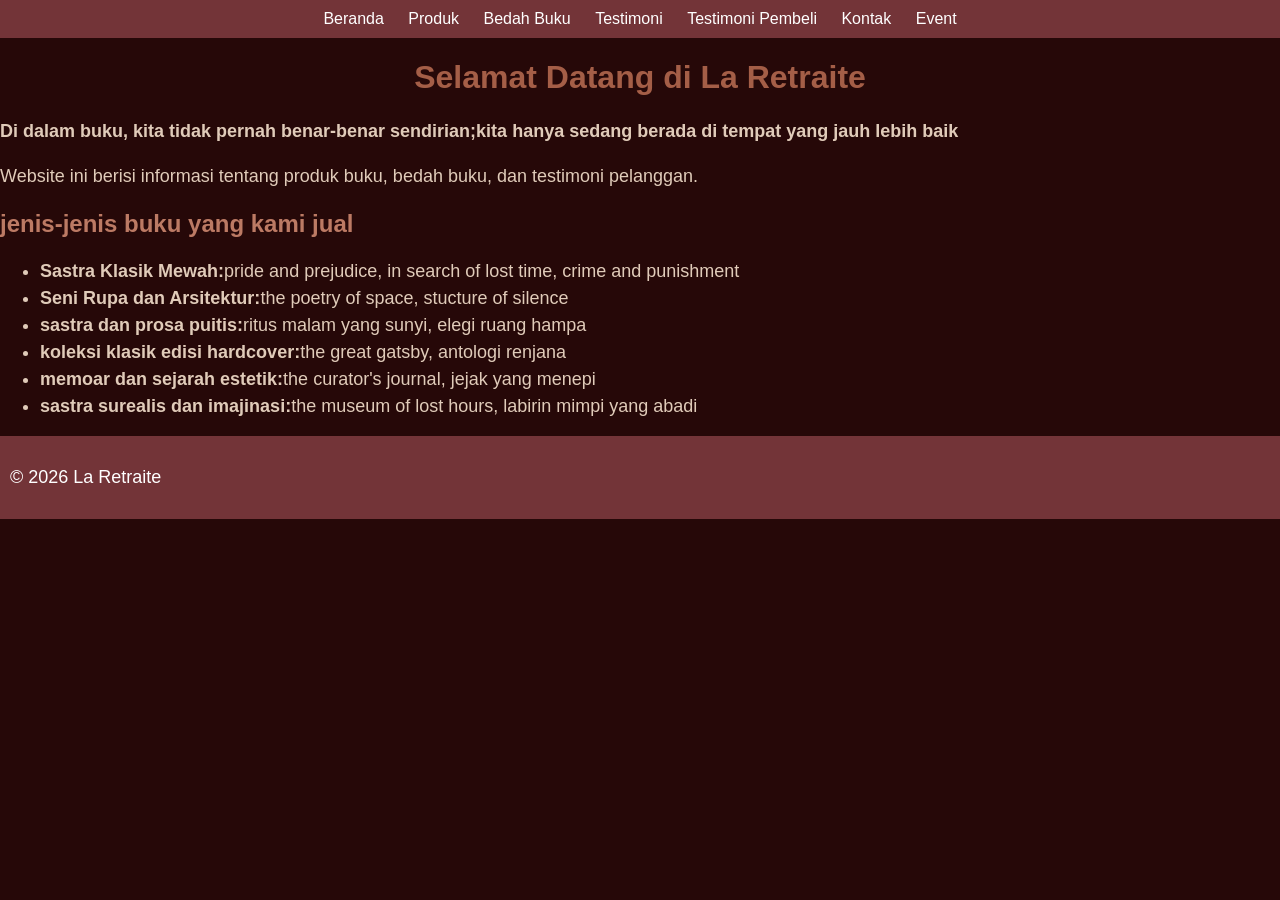
<file: index.html>
<!DOCTYPE html>
<html lang="id">
<head>
<meta charset="UTF-8">
<meta name="viewport" content="width=device-width, initial-scale=1.0">
<title>Profil Usaha Buku</title>
<link rel="stylesheet" href="style.css" />
</head>
<body>
    <nav>
        <a href="index.html">Beranda</a>
        <a href="produk.html">Produk</a>
        <a href="bedah-buku.html">Bedah Buku</a>
        <a href="testimoni.html">Testimoni</a>
        <a href="tampil-testimoni.html">Testimoni Pembeli</a>
        <a href="kontak.html">Kontak</a>
        <a href="event.html">Event</a>
    </nav>
    <style>
        body {
            font-family: Arial, sans-serif;
            margin:0;
            background-color: #260808;
        }
        header {
            background-color: #45171b;
            color: white;
            padding: 15px;
            text-align:  center;
        }

        nav {
            background-color: #733438;
            padding: 10px;
            text-align: center;
        }

        nav a {
            color: white;
            text-decoration: none;
            margin: 0 10px;
        }
        section {
            padding: 20px;
        }
        .card {
            background-color: white;
            padding: 15px;
            margin-bottom: 15px;
            border-radius: 5px;
        }
        footer {
            background-color: #733438;
            color: white;
            text-align: center;
            padding: 10px;
        }
    </style>
    </head>
<h1>Selamat Datang di La Retraite</h1>
<p><strong>Di dalam buku, kita tidak pernah benar-benar sendirian;kita hanya sedang berada di tempat yang jauh lebih baik</strong></p>
<p>Website ini berisi informasi tentang produk buku, bedah buku, dan testimoni pelanggan.</p>
<h2>jenis-jenis buku yang kami jual</h2>
<ul>
<li><strong>Sastra Klasik Mewah:</strong>pride and prejudice, in search of lost time, crime and punishment</li>
<li><strong>Seni Rupa dan Arsitektur:</strong>the poetry of space, stucture of silence</li>
<li><strong>sastra dan prosa puitis:</strong>ritus malam yang sunyi, elegi ruang hampa</li>
<li><strong>koleksi klasik edisi hardcover:</strong>the great gatsby, antologi renjana</li>
<li><strong>memoar dan sejarah estetik:</strong>the curator's journal, jejak yang menepi</li>
<li><strong>sastra surealis dan imajinasi:</strong>the museum of lost hours, labirin mimpi yang abadi</li>
</ul>
<footer>
    <p>&copy; 2026 La Retraite</p>
</footer>
</body>
</style>
</html>
</file>
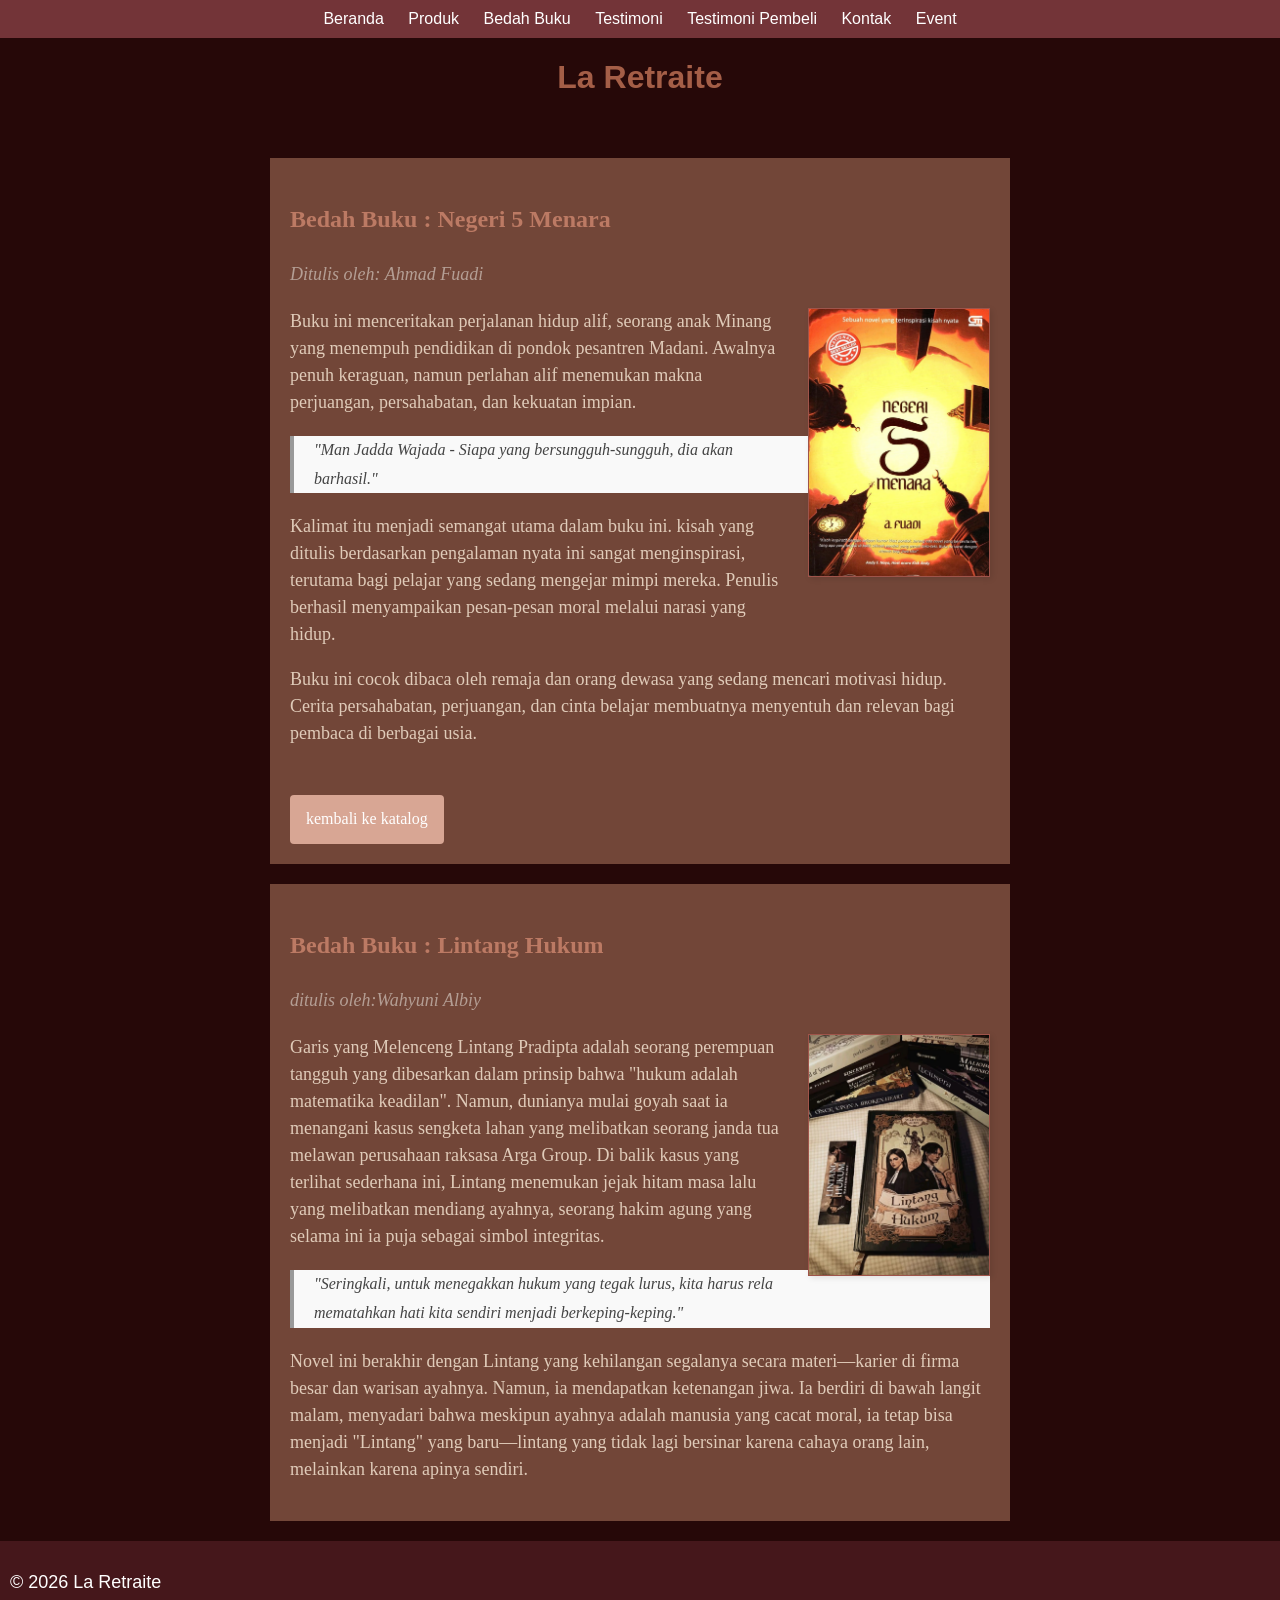
<file: bedah-buku.html>
<!DOCTYPE html>
<html lang="id">
<head>
<meta charset="UTF-8">
<meta name="viewport" content="width=device-width, initial-scale=1.0">
<title>Profil Usaha Buku</title>
<link rel="stylesheet" href="style.css" />
</head>
<body>
    <nav>
        <a href="index.html">Beranda</a>
        <a href="produk.html">Produk</a>
        <a href="bedah-buku.html">Bedah Buku</a>
        <a href="testimoni.html">Testimoni</a>
        <a href="tampil-testimoni.html">Testimoni Pembeli</a>
        <a href="kontak.html">Kontak</a>
        <a href="event.html">Event</a>
    </nav>
    <style>
        body {
            font-family: Arial, sans-serif;
            margin:0;
            background-color: #260808;
        }
        header {
            background-color: #45171b;
            color: white;
            padding: 15px;
            text-align:  center;
        }

        nav {
            background-color: #733438;
            padding: 10px;
            text-align: center;
        }

        nav a {
            color: white;
            text-decoration: none;
            margin: 0 10px;
        }
        section {
            padding: 20px;
        }
        .card {
            background-color: white;
            padding: 15px;
            margin-bottom: 15px;
            border-radius: 5px;
        }
        footer {
            background-color: #45171b;
            color: white;
            text-align: center;
            padding: 10px;
        }
    </style>
    </head>
    <h1>La Retraite</h1>
    <section class="daftar-produk"></section>
    <main class="artikel">
        <h2>Bedah Buku : Negeri 5 Menara</h2>
        <p class="penulis">Ditulis oleh: Ahmad Fuadi</p>
        <img src="Negeri 5 Menara by A_Fuadi.jpg" alt="Sampul Negeri 5 Menara" class="sampul">
        <p>
            Buku ini menceritakan perjalanan hidup alif, 
        seorang anak Minang yang menempuh pendidikan di pondok 
         pesantren Madani.
            Awalnya penuh keraguan, namun perlahan alif
        menemukan makna perjuangan, persahabatan, dan kekuatan
        impian.
        </p>

        <blockquote>
            "Man Jadda Wajada - Siapa yang bersungguh-sungguh,
        dia akan barhasil."
        </blockquote>

        <p>
            Kalimat itu menjadi semangat utama dalam buku ini.
        kisah yang ditulis berdasarkan pengalaman nyata ini
        sangat menginspirasi,
            terutama bagi pelajar yang sedang mengejar mimpi
        mereka. Penulis berhasil menyampaikan pesan-pesan moral
        melalui narasi yang hidup.
        </p>

        <p>
            Buku ini cocok dibaca oleh remaja dan orang dewasa
        yang sedang mencari motivasi hidup. Cerita persahabatan,
        perjuangan, dan cinta belajar membuatnya menyentuh dan
        relevan bagi pembaca di berbagai usia.
        </p>
        <a href="produk.html" class="btn-kembali">kembali ke katalog</a>
    </main>
    </section>

    <section class="daftar-produk">
        <main class="artikel">
            <h2>Bedah Buku : Lintang Hukum</h2>
            <p class="penulis">ditulis oleh:Wahyuni Albiy</p>
            <img src="Lintang Hukum.jpg" alt="sampul Lintang Hukum" class="sampul">
            <p>
                Garis yang Melenceng Lintang Pradipta adalah seorang perempuan tangguh
            yang dibesarkan dalam prinsip bahwa "hukum adalah matematika keadilan". 
            Namun, dunianya mulai goyah saat ia menangani kasus sengketa lahan 
            yang melibatkan seorang janda tua melawan perusahaan raksasa Arga Group.
            Di balik kasus yang terlihat sederhana ini, 
                 Lintang menemukan jejak hitam masa lalu yang melibatkan mendiang ayahnya,
             seorang hakim agung yang selama ini ia puja sebagai simbol integritas.
         </p>

         <blockquote>
            "Seringkali, untuk menegakkan hukum yang tegak lurus, 
            kita harus rela mematahkan hati kita sendiri menjadi berkeping-keping."
         </blockquote>
         
         <p>
              Novel ini berakhir dengan Lintang yang kehilangan segalanya secara materi—karier di firma besar dan warisan ayahnya.
            Namun, ia mendapatkan ketenangan jiwa. 
            Ia berdiri di bawah langit malam, menyadari bahwa meskipun ayahnya adalah manusia yang cacat moral, 
            ia tetap bisa menjadi "Lintang" yang baru—lintang yang tidak lagi bersinar karena cahaya orang lain,
            melainkan karena apinya sendiri.
         </p>
        </main>
    </section>
<footer>
    <p>&copy; 2026 La Retraite</p>
</footer>
</body>
</html>
</file>
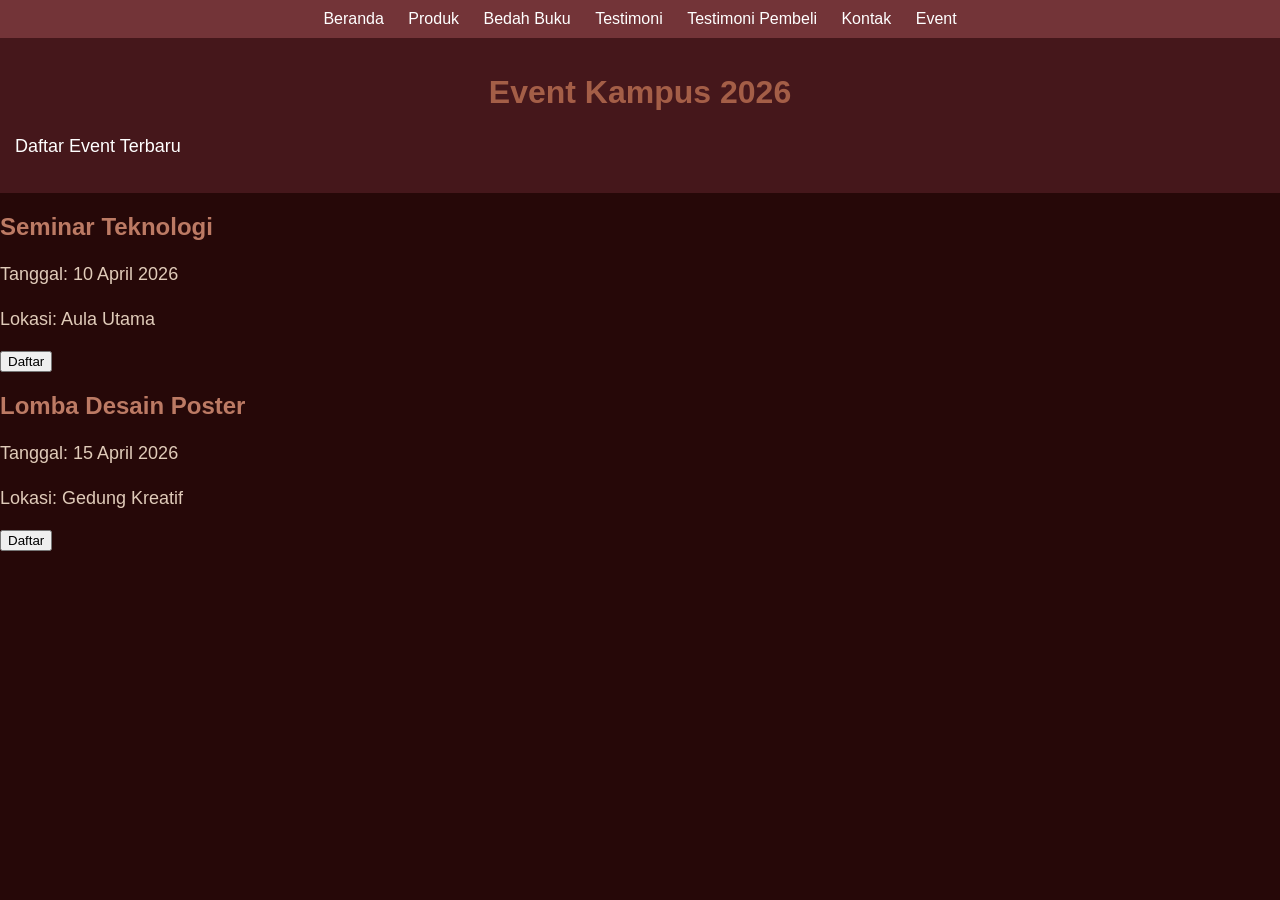
<file: event.html>
<!DOCTYPE html>
<html lang="id">
<head>
<meta charset="UTF-8">
<meta name="viewport" content="width=device-width, initial-scale=1.0">
<title>Profil Usaha Buku</title>
<link rel="stylesheet" href="style.css" />
</head>
<body>
    <nav>
        <a href="index.html">Beranda</a>
        <a href="produk.html">Produk</a>
        <a href="bedah-buku.html">Bedah Buku</a>
        <a href="testimoni.html">Testimoni</a>
        <a href="tampil-testimoni.html">Testimoni Pembeli</a>
        <a href="kontak.html">Kontak</a>
        <a href="event.html">Event</a>
    </nav>

    
    <meta charset="UTF-8">
    <title>Event Kampus 2026</title>
    
    <style>
        body {
            font-family: Arial, sans-serif;
            margin:0;
            background-color: #260808;
        }
        header {
            background-color: #45171b;
            color: white;
            padding: 15px;
            text-align:  center;
        }

        nav {
            background-color: #733438;
            padding: 10px;
            text-align: center;
        }

        nav a {
            color: white;
            text-decoration: none;
            margin: 0 10px;
        }
        section {
            padding: 20px;
        }
        .card {
            background-color: white;
            padding: 15px;
            margin-bottom: 15px;
            border-radius: 5px;
        }
        footer {
            background-color: #d5bcb5;
            color: white;
            text-align: center;
            padding: 10px;
        }
    </style>
    </head>
    <body>

<header>
    <h1>Event Kampus 2026</h1>
    <p>Daftar Event Terbaru</p>
</header>

<div class="container">

    <div class="event-card">
        <h2>Seminar Teknologi</h2>
        <p>Tanggal: 10 April 2026</p>
        <p>Lokasi: Aula Utama</p>
        <button onclick="alert('Anda berhasil daftar!')">Daftar</button>
    </div>

    <div class="event-card">
        <h2>Lomba Desain Poster</h2>
        <p>Tanggal: 15 April 2026</p>
        <p>Lokasi: Gedung Kreatif</p>
        <button onclick="alert('Anda berhasil daftar!')">Daftar</button>
    </div>

</div>

</body>
</html>
</file>
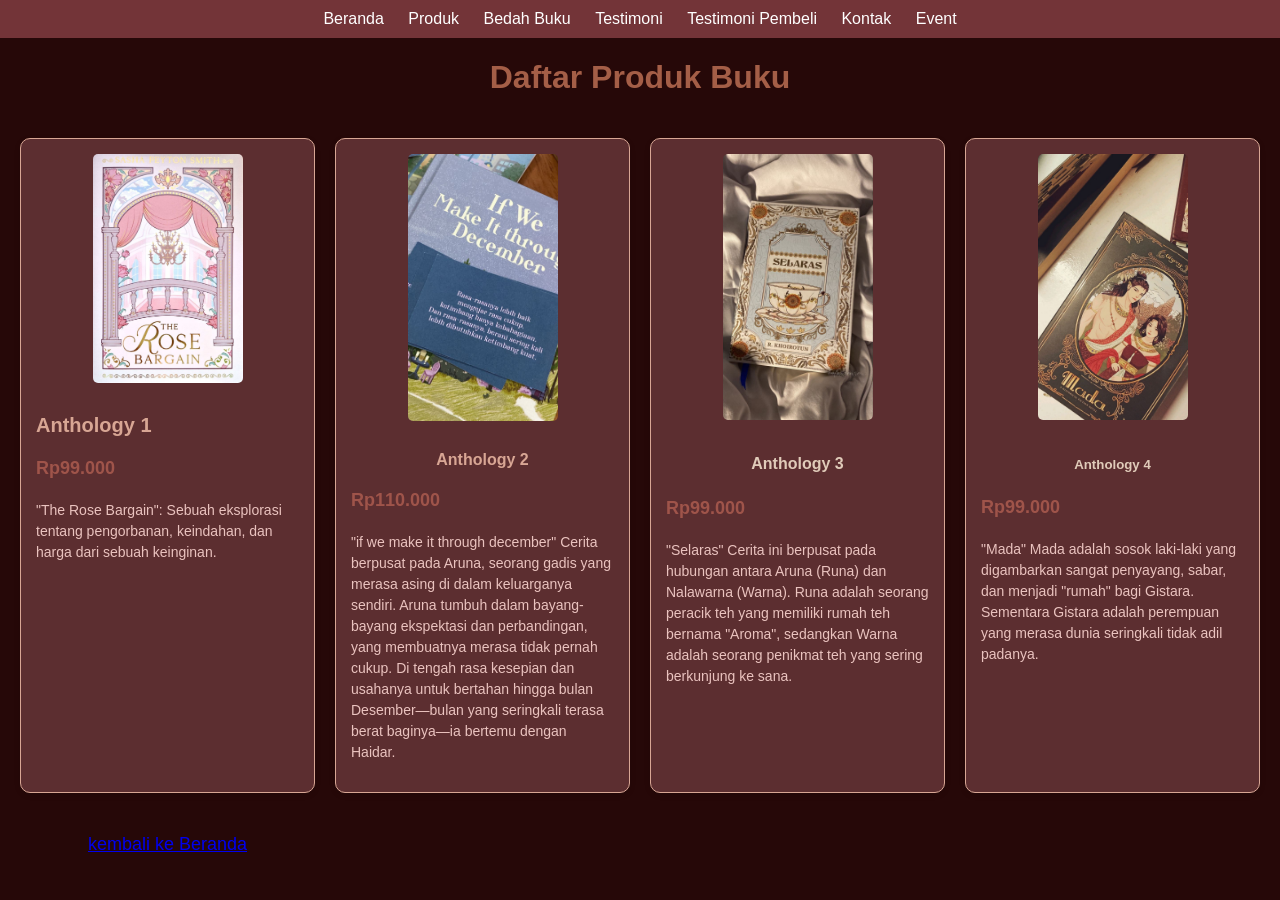
<file: produk.html>
<!DOCTYPE html>
<html lang="id">
<head>
<meta charset="UTF-8">
<meta name="viewport" content="width=device-width, initial-scale=1.0">
<title>Profil Usaha Buku</title>
<link rel="stylesheet" href="style.css" />
</head>
<body>
    <nav>
        <a href="index.html">Beranda</a>
        <a href="produk.html">Produk</a>
        <a href="bedah-buku.html">Bedah Buku</a>
        <a href="testimoni.html">Testimoni</a>
        <a href="tampil-testimoni.html">Testimoni Pembeli</a>
        <a href="kontak.html">Kontak</a>
        <a href="event.html">Event</a>
    </nav>
    <style>
        body {
            font-family: Arial, sans-serif;
            margin:0;
            background-color: #260808;
        }
        header {
            background-color: #45171b;
            color: white;
            padding: 15px;
            text-align:  center;
        }

        nav {
            background-color: #733438;
            padding: 10px;
            text-align: center;
        }

        nav a {
            color: white;
            text-decoration: none;
            margin: 0 10px;
        }
        section {
            padding: 20px;
        }
        .card {
            background-color: white;
            padding: 15px;
            margin-bottom: 15px;
            border-radius: 5px;
        }
        footer {
            background-color: #d5bcb5;
            color: white;
            text-align: center;
            padding: 10px;
        }
    </style>
    </head>
    <h1>Daftar Produk Buku</h1>
    <section class="daftar-produk">
<div class="produk">
    <img src="book 1.jpg" alt="buku 1" />
    <h2>Anthology 1</h2>
    <p class="harga">Rp99.000</p>
    <p class="deskripsi">"The Rose Bargain": Sebuah eksplorasi tentang pengorbanan, keindahan, dan harga dari sebuah keinginan.</p>
</div>
<div class="produk">
    <img src="book 2.jpg" alt="buku 2" />
    <h3>Anthology 2</h3>
    <p class="harga">Rp110.000</p>
    <p class="deskripsi">"if we make it through december" Cerita berpusat pada Aruna, seorang gadis yang merasa asing di dalam keluarganya sendiri. Aruna tumbuh dalam bayang-bayang ekspektasi dan perbandingan, yang membuatnya merasa tidak pernah cukup. Di tengah rasa kesepian dan usahanya untuk bertahan hingga bulan Desember—bulan yang seringkali terasa berat baginya—ia bertemu dengan Haidar.</p>
</div>
<div class="produk">
    <img src="book 3.jpg" alt="buku 3" />
    <h4>Anthology 3</h4>
    <p class="harga">Rp99.000</p>
    <p class="deskripsi">"Selaras" Cerita ini berpusat pada hubungan antara Aruna (Runa) dan Nalawarna (Warna). Runa adalah seorang peracik teh yang memiliki rumah teh bernama "Aroma", sedangkan Warna adalah seorang penikmat teh yang sering berkunjung ke sana.</p>
</div>
<div class="produk">
    <img src="book 4.jpg" alt="buku 4" />
    <h5>Anthology 4</h5>
    <p class="harga">Rp99.000</p>
    <p class="deskripsi">"Mada" Mada adalah sosok laki-laki yang digambarkan sangat penyayang, sabar, dan menjadi "rumah" bagi Gistara. Sementara Gistara adalah perempuan yang merasa dunia seringkali tidak adil padanya.</p>
</div>
<p style="text-align:center;">
<a href="index.html">kembali ke Beranda</a></p>
</section>
</footer>
</body>
</html>
</file>
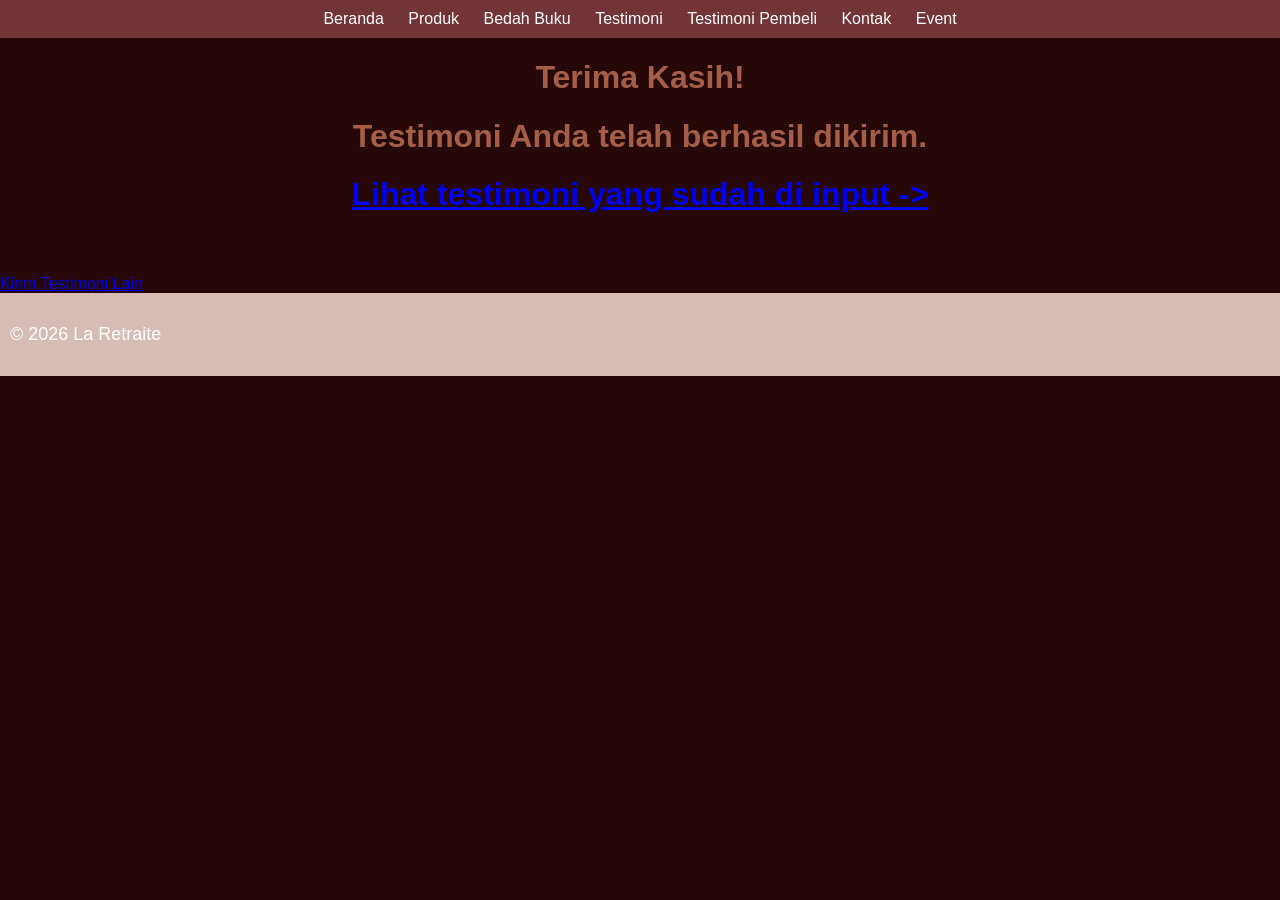
<file: proses-testimoni.html>
<!DOCTYPE html>
<html lang="id">
<head>
<meta charset="UTF-8">
<meta name="viewport" content="width=device-width, initial-scale=1.0">
<title>Profil Usaha Buku</title>
<link rel="stylesheet" href="style.css" />
</head>
<body>
    <nav>
        <a href="index.html">Beranda</a>
        <a href="produk.html">Produk</a>
        <a href="bedah-buku.html">Bedah Buku</a>
        <a href="testimoni.html">Testimoni</a>
        <a href="tampil-testimoni.html">Testimoni Pembeli</a>
        <a href="kontak.html">Kontak</a>
        <a href="event.html">Event</a>
    </nav>
    <style>
        body {
            font-family: Arial, sans-serif;
            margin:0;
            background-color: #260808;
        }
        header {
            background-color: #45171b;
            color: white;
            padding: 15px;
            text-align:  center;
        }

        nav {
            background-color: #733438;
            padding: 10px;
            text-align: center;
        }

        nav a {
            color: white;
            text-decoration: none;
            margin: 0 10px;
        }
        section {
            padding: 20px;
        }
        .card {
            background-color: white;
            padding: 15px;
            margin-bottom: 15px;
            border-radius: 5px;
        }
        footer {
            background-color: #d5bcb5;
            color: white;
            text-align: center;
            padding: 10px;
        }
    </style>
    </head>
    <main class="konfirmasi">
        <h1>Terima Kasih!</h1>
        <h1>Testimoni Anda telah berhasil dikirim.</h1>
        <h1><a href="tampil-testimoni.html">Lihat testimoni yang sudah di input -> </a></h1>
        <section class="testimoni-terkirim"></section>
        <a href="testimoni.html">Kirim Testimoni Lain</a>
    </main>
    <footer>
        <p>&copy; 2026 La Retraite</p>
    </footer>
</body>
</html>
</file>
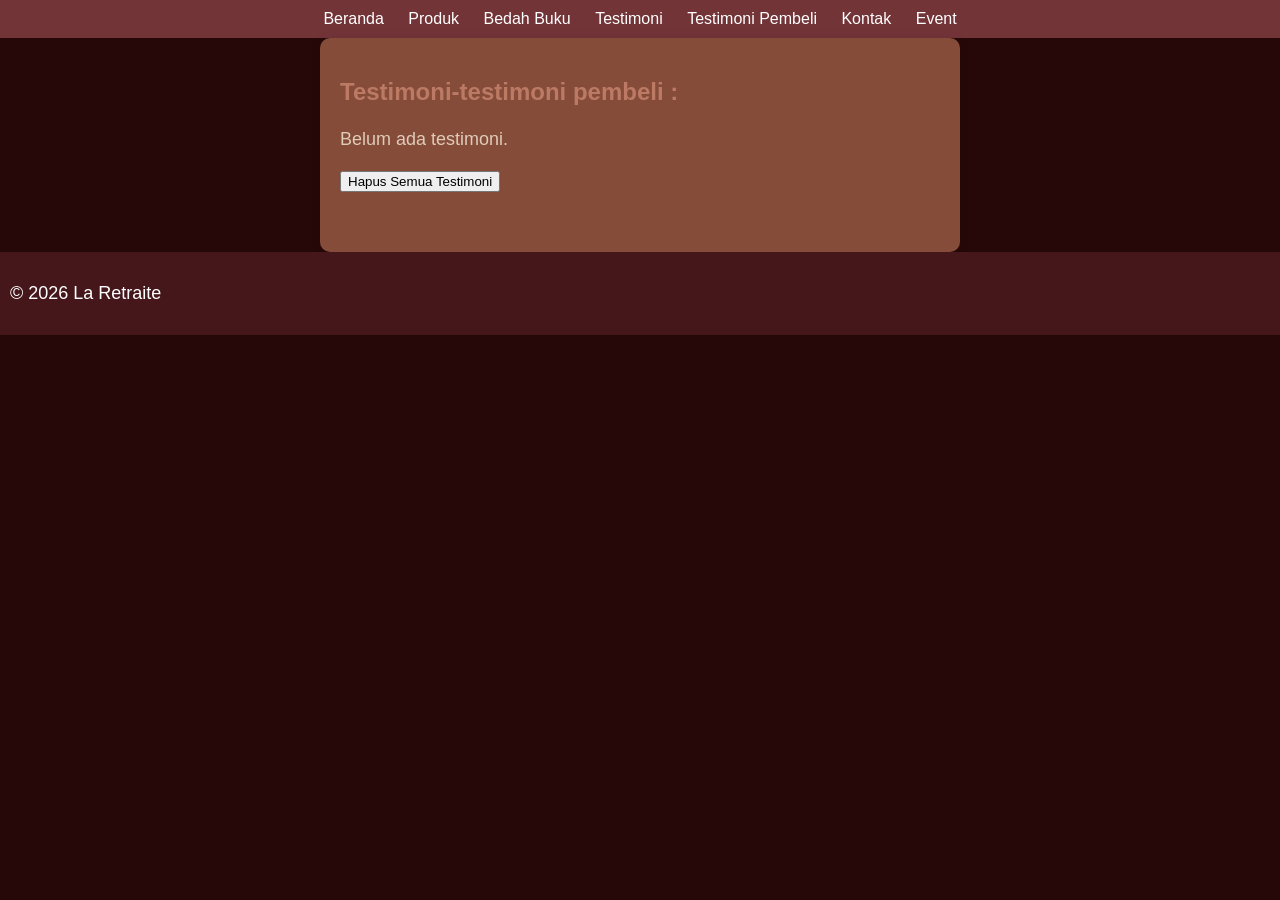
<file: tampil-testimoni.html>
<!DOCTYPE html>
<html lang="id">
<head>
<meta charset="UTF-8">
<meta name="viewport" content="width=device-width, initial-scale=1.0">
<title>Profil Usaha Buku</title>
<link rel="stylesheet" href="style.css" />
</head>
<body>
    <nav>
        <a href="index.html">Beranda</a>
        <a href="produk.html">Produk</a>
        <a href="bedah-buku.html">Bedah Buku</a>
        <a href="testimoni.html">Testimoni</a>
        <a href="tampil-testimoni.html">Testimoni Pembeli</a>
        <a href="kontak.html">Kontak</a>
        <a href="event.html">Event</a>
    </nav>
    <style>
        body {
            font-family: Arial, sans-serif;
            margin:0;
            background-color: #260808;
        }
        header {
            background-color: #45171b;
            color: white;
            padding: 15px;
            text-align:  center;
        }

        nav {
            background-color: #733438;
            padding: 10px;
            text-align: center;
        }

        nav a {
            color: white;
            text-decoration: none;
            margin: 0 10px;
        }
        section {
            padding: 20px;
        }
        .card {
            background-color: white;
            padding: 15px;
            margin-bottom: 15px;
            border-radius: 5px;
        }
        footer {
            background-color: #45171b;
            color: white;
            text-align: center;
            padding: 10px;
        }
    </style>
    </head>
    <main class="formulir">
        <h2>Testimoni-testimoni pembeli :</h2>
        <div id="daftarTestimoni"></div>
        <button id="hapusSemua">Hapus Semua Testimoni</button>
    <section>
        <div id="daftarTestimoni"></div>
    </section>
    </main>
    <footer>
        <p>&copy; 2026 La Retraite</p>
    </footer>
    <script>
        const container =
        document.getElementById('daftarTestimoni');
        const testimoniList =
        JSON.parse(localStorage.getItem('testimoniList')) || [];

        if (testimoniList.length === 0) {
            container.innerHTML = "<p>Belum ada testimoni.</p>";
        } else {
            testimoniList.forEach((t, i) => {
                const el = document.createElement('div');
                el.className = 'testimoni-box';
                el.innerHTML = `
                <p><strong>Nama:</strong> ${t.nama}</P>
                <p><strong>Email:</strong> ${t.email}</P>
                <p><strong>Pesan:</strong> ${t.pesan}</p>
                `;
                container.appendChild(el);
           });
            }
        document.getElementById("hapusSemua").addEventListener("click", function() {
            const konfirmasi = confirm("Apakah Anda yakin ingin menghapus semua testimoni?");
            if (konfirmasi) {
                localStorage.removeItem("testimoniList");
                location.reload();
            }
        });
    </script>
</body>
</html>
</file>
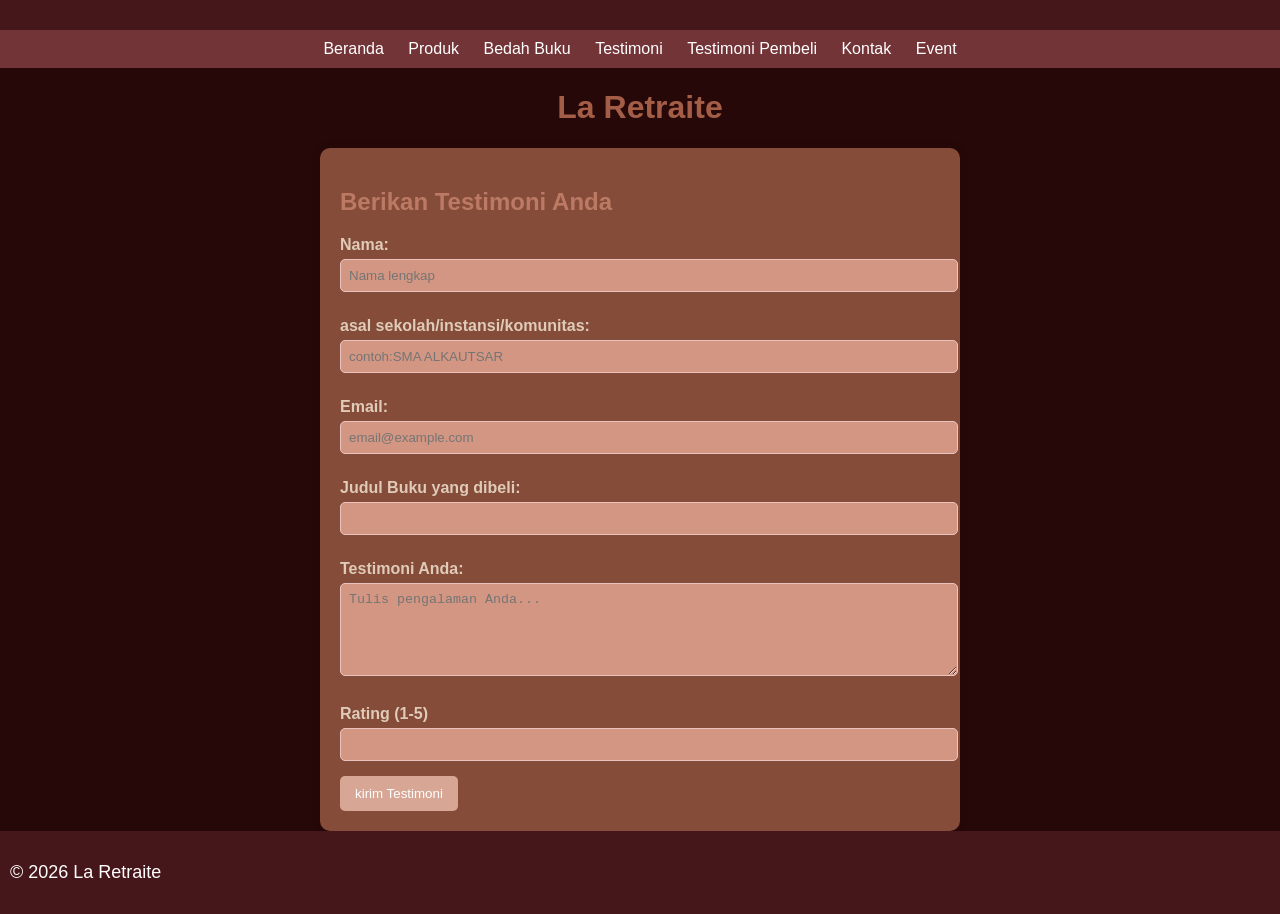
<file: testimoni.html>
<!DOCTYPE html>
<html lang="id">
<head>
<meta charset="UTF-8">
<meta name="viewport" content="width=device-width, initial-scale=1.0">
<title>Profil Usaha Buku</title>
<link rel="stylesheet" href="style.css" />
</head>
<body>
    <header>
        
    </header>
    <nav>
        <a href="index.html">Beranda</a>
        <a href="produk.html">Produk</a>
        <a href="bedah-buku.html">Bedah Buku</a>
        <a href="testimoni.html">Testimoni</a>
        <a href="tampil-testimoni.html">Testimoni Pembeli</a>
        <a href="kontak.html">Kontak</a>
        <a href="event.html">Event</a>
    </nav>
    <style>
        body {
            font-family: Arial, sans-serif;
            margin:0;
            background-color: #260808;
        }
        header {
            background-color: #45171b;
            color: white;
            padding: 15px;
            text-align:  center;
        }

        nav {
            background-color: #733438;
            padding: 10px;
            text-align: center;
        }

        nav a {
            color: white;
            text-decoration: none;
            margin: 0 10px;
        }
        section {
            padding: 20px;
        }
        .card {
            background-color: white;
            padding: 15px;
            margin-bottom: 15px;
            border-radius: 5px;
        }
        footer {
            background-color: #45171b;
            color: white;
            text-align: center;
            padding: 10px;
        }
    </style>
    </head>
    <h1>La Retraite</h1>
    <main class="formulir">
        <h2>Berikan Testimoni Anda</h2>
        <form id="formTestimoni">
            <label for="nama">Nama:</label>
            <input type="text" id="nama" name="nama" required placeholder="Nama lengkap">

            <label for="asal">asal sekolah/instansi/komunitas:</label>
            <input type="teks" id="asal" name="asal" required placeholder="contoh:SMA ALKAUTSAR">
            
           <label for="email">Email:</label>
            <input type="email" id="email" name="email" required placeholder="email@example.com">

            <label for="judul">Judul Buku yang dibeli:</label>
            <input type="teks" id="judul" name="judul">

            <label for="pesan">Testimoni Anda:</label>
            <textarea id="pesan" name="pesan" required placeholder="Tulis pengalaman Anda..." rows="5"></textarea>

            <label for="rating">Rating (1-5)</label>
            <input type="number" id="rating" name="rating">

            <button type="submit">kirim Testimoni</button>
        </form>
    </main>
    <footer>
        <p>&copy; 2026 La Retraite</p>
    </footer>
    <script>
        document.getElementById('formTestimoni').addEventListener('submit', function(e) {
            e.preventDefault();

            const nama = document.getElementById('nama').value;
            const asal = document.getElementById('asal').value;
            const email = document.getElementById('email').value;
            const judul = document.getElementById('judul').value;
            const pesan = document.getElementById('pesan').value;
            const rating = document.getElementById('rating').value;
            const dataBaru = {nama, asal, email, judul, pesan, rating};

            //Ambil list dari localstorage
            const testimoniList=
            JSON.parse(localStorage.getItem('testimoniList')) || [];

            //Tambahkan testimoni baru
            testimoniList.push(dataBaru);

            //Simpan kembali ke localstorage
            localStorage.setItem('testimoniList',JSON.stringify(testimoniList));

            //Arahkan ke halaman konfirmasi
            window.location.href = 'proses-testimoni.html';
        });
    </script>
</body>
</html>
</file>
<file: style.css>
body {
    background-color: #2B0303;
    font-family: Arial, sans-serif;
    color: #E0CBB9;
    margin: 20px;
}
h1 {
    color: #A45E47;
    text-align: center;
}
h2 {
    color: #BC7A64;
    text-align: left;
}
p {
    font-size: 18px;
    text-align: left;
    line-height: 1.5;
}
li {
    font-size: 18px;
    text-align: left;
    line-height: 1.5;

}
.daftar-produk {
    display: grid;
    grid-template-columns: repeat(auto-fit, minmax(250px, 1fr));
    gap: 20px;
    padding: 20px;
}
.produk {
    background-color: #5C2E30;
    border: 1px solid #D8A694;
    padding: 15px;
    border-radius: 10px;
    text-align: center;
    box-shadow: 0 2px 6px rgba(0, 0, 0, 0.1);
}
.produk img {
    width: 150px;
    height: auto;
    border-radius: 5px;
    margin-bottom: 10px;
}
.produk h2 {
    font-size: 20px;
    color: #D8A694;
}
.produk h3 {
    font-size: 16px;
    color: #D8A694;
}
.harga {
    font-weight: bold;
    color: #9F544A;
}
.deskripsi {
    font-size: 14px;
    color: #EAC3BF;
}
.artikel { 
    max-width: 700px;
    margin: auto;
    padding: 20px;
    background-color: #724638;
    font-family: 'Georgia', serif;

    line-height: 1.8;
}
.artikel .penulis {
    font-style: italic;
    color: #b49e94;
    margin-bottom: 20px;
}
.artikel .sampul {
    width: 180px;
    float: right;
    margin: 0 0 20px 20px;
    border: 1px solid #9F544A;
    box-shadow: 2px 2px 6px rgba(0,0,0,0.1);
}
.artikel blockquote {
    font-style: italic;
    padding-left: 20px;
    margin: 20px 0;
    border-left: 4px solid #999;
    color: #444;
    background-color: #f9f9f9;
}
.btn-kembali {
    display: inline-block;
    margin-top: 30px;
    padding: 10px 16px;
    background-color: #D8A694;
    color: white;
    text-decoration: none;
    border-radius: 4px;
}
.btn-kembali:hover {
    background-color: #D8A694;
}
.formulir {
    max-width: 600px;
    margin: auto;
    padding: 20px;
    background-color: #844c39;
    border-radius: 10px;
    box-shadow: 0 0 10px rgba(0,0,0,0.1);
}
form label {
    display: block;
    margin-top: 10px;
    font-weight: bold;
}
form input,
form select,
form textarea {
    width: 100%;
    padding: 8px;
    margin-top: 5px;
    margin-bottom: 15px;
    border-radius: 5px;
    border: 1px solid #EAC3BF;
}
form button {
    background-color: #d8a694;
    color: white;
    padding: 10px 15px;
    border: none;
    border-radius: 5px;
    cursor: pointer;
}
form button:hover {
    background-color: #2980b9;
}
input, textarea {
    background-color: #d39682;
}
</file>
